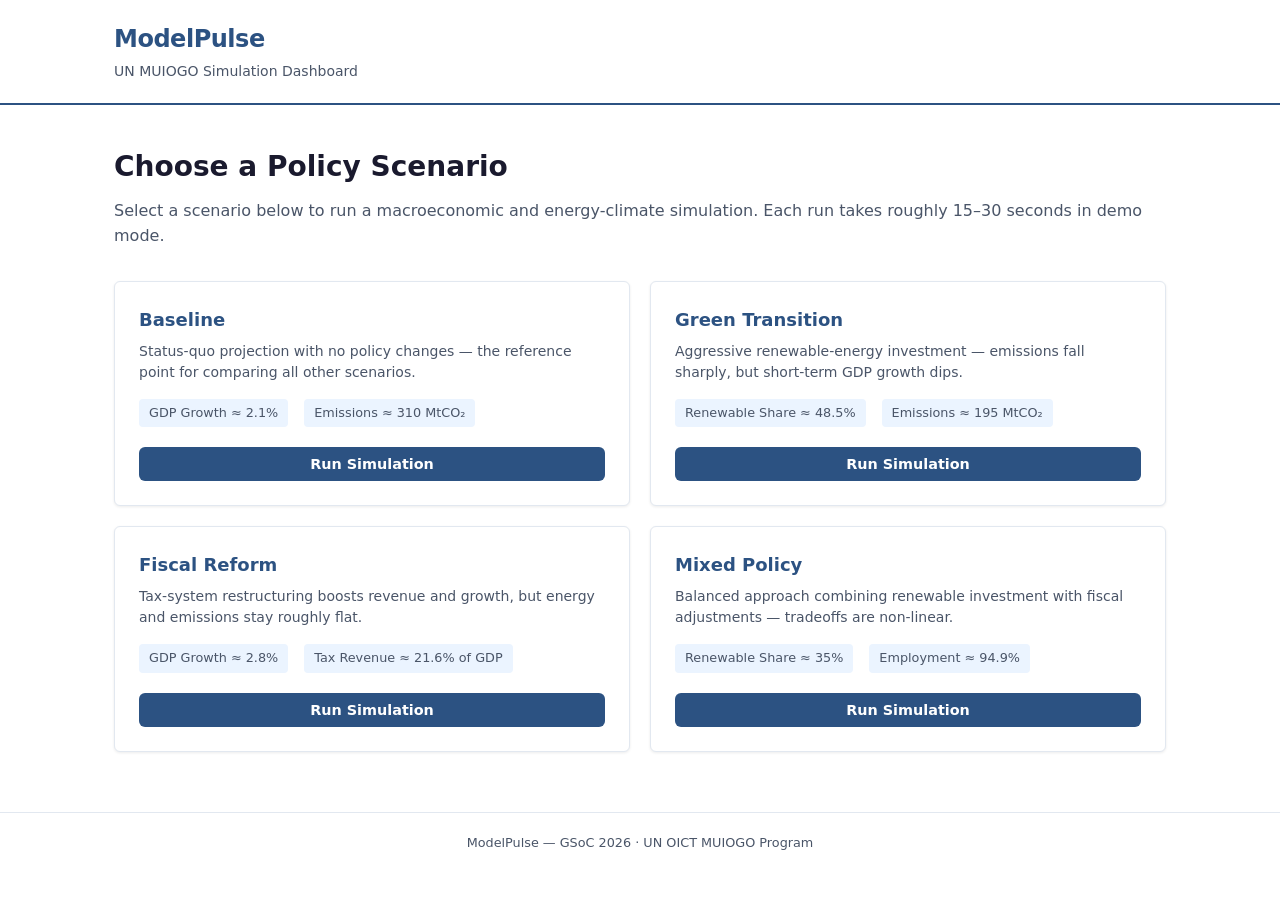
<file: templates/index.html>
<!DOCTYPE html>
<html lang="en">
<head>
    <meta charset="UTF-8">
    <meta name="viewport" content="width=device-width, initial-scale=1.0">
    <meta name="description" content="ModelPulse — Run macroeconomic and energy-climate policy simulations powered by the UN MUIOGO framework.">
    <title>ModelPulse — Scenario Selector</title>
    <link rel="stylesheet" href="/static/style.css">
</head>
<body>
    <header class="site-header">
        <div class="container">
            <h1>ModelPulse</h1>
            <p class="subtitle">UN MUIOGO Simulation Dashboard</p>
        </div>
    </header>

    <main class="container">
        <h2 class="page-title">Choose a Policy Scenario</h2>
        <p class="page-description">
            Select a scenario below to run a macroeconomic and energy-climate simulation.
            Each run takes roughly 15–30 seconds in demo mode.
        </p>

        <!-- ── Scenario card grid ────────────────────────────────────────── -->
        <!--
            WHY 4 CARDS (not a dropdown):
            Policy analysts compare scenarios visually — they need to see all
            options at once with descriptions and key indicators, not a
            collapsed dropdown that hides information.  Cards also provide a
            natural click target for "Run Simulation".
        -->
        <div class="scenario-grid">

            <!-- Baseline -->
            <div class="scenario-card" id="card-baseline">
                <h3>Baseline</h3>
                <p class="card-description">
                    Status-quo projection with no policy changes — the reference point for comparing all other scenarios.
                </p>
                <div class="indicators">
                    <span class="indicator">GDP Growth ≈ 2.1%</span>
                    <span class="indicator">Emissions ≈ 310 MtCO₂</span>
                </div>
                <button class="btn" onclick="runScenario('baseline', this)" id="btn-baseline">
                    Run Simulation
                </button>
            </div>

            <!-- Green Transition -->
            <div class="scenario-card" id="card-green_transition">
                <h3>Green Transition</h3>
                <p class="card-description">
                    Aggressive renewable-energy investment — emissions fall sharply, but short-term GDP growth dips.
                </p>
                <div class="indicators">
                    <span class="indicator">Renewable Share ≈ 48.5%</span>
                    <span class="indicator">Emissions ≈ 195 MtCO₂</span>
                </div>
                <button class="btn" onclick="runScenario('green_transition', this)" id="btn-green_transition">
                    Run Simulation
                </button>
            </div>

            <!-- Fiscal Reform -->
            <div class="scenario-card" id="card-fiscal_reform">
                <h3>Fiscal Reform</h3>
                <p class="card-description">
                    Tax-system restructuring boosts revenue and growth, but energy and emissions stay roughly flat.
                </p>
                <div class="indicators">
                    <span class="indicator">GDP Growth ≈ 2.8%</span>
                    <span class="indicator">Tax Revenue ≈ 21.6% of GDP</span>
                </div>
                <button class="btn" onclick="runScenario('fiscal_reform', this)" id="btn-fiscal_reform">
                    Run Simulation
                </button>
            </div>

            <!-- Mixed Policy -->
            <div class="scenario-card" id="card-mixed_policy">
                <h3>Mixed Policy</h3>
                <p class="card-description">
                    Balanced approach combining renewable investment with fiscal adjustments — tradeoffs are non-linear.
                </p>
                <div class="indicators">
                    <span class="indicator">Renewable Share ≈ 35%</span>
                    <span class="indicator">Employment ≈ 94.9%</span>
                </div>
                <button class="btn" onclick="runScenario('mixed_policy', this)" id="btn-mixed_policy">
                    Run Simulation
                </button>
            </div>

        </div>
    </main>

    <footer class="site-footer">
        <div class="container">
            ModelPulse — GSoC 2026 · UN OICT MUIOGO Program
        </div>
    </footer>

    <script>
    /**
     * runScenario — POST the selected scenario to /api/run and redirect on 202.
     *
     * WHY VANILLA fetch() (not axios, not jQuery.ajax):
     * fetch() is built into every modern browser — zero dependencies.  For a
     * single POST request, adding a library would be overhead.  The pattern
     * here (check response.ok, parse JSON, redirect) is idiomatic fetch usage
     * that any interviewer would recognise.
     */
    function runScenario(scenario, buttonEl) {
        // ── Show loading state on the clicked button ──
        // WHY DISABLE ALL BUTTONS (not just the clicked one):
        // If the user rapidly clicks two different scenarios, we'd get two
        // concurrent runs.  Disabling all buttons prevents double-submission.
        var allButtons = document.querySelectorAll('.scenario-card .btn');
        allButtons.forEach(function(btn) { btn.disabled = true; });

        // Replace button text with spinner + "Starting…"
        var originalText = buttonEl.textContent;
        buttonEl.innerHTML = '<span class="spinner"></span> Starting…';

        fetch('/api/run', {
            method: 'POST',
            headers: { 'Content-Type': 'application/json' },
            body: JSON.stringify({ scenario: scenario })
        })
        .then(function(response) {
            if (!response.ok) {
                // WHY THROW ON NON-OK:
                // fetch() doesn't reject on HTTP errors (4xx, 5xx) — it only
                // rejects on network failures.  We need to manually check
                // response.ok to catch validation errors (400) or server
                // errors (500).  Throwing sends control to the .catch() block.
                throw new Error('Server responded with status ' + response.status);
            }
            return response.json();
        })
        .then(function(data) {
            // WHY CHECK FOR task_id (defensive):
            // If the API contract changes or the server returns an unexpected
            // shape, we want a clear error, not a silent redirect to
            // "/running/undefined".
            if (!data.task_id) {
                throw new Error('Response missing task_id');
            }
            // Redirect to the live-progress page
            window.location.href = '/running/' + data.task_id;
        })
        .catch(function(err) {
            // ── Restore button state so the user can retry ──
            alert('Failed to start simulation: ' + err.message);
            buttonEl.textContent = originalText;
            allButtons.forEach(function(btn) { btn.disabled = false; });
        });
    }
    </script>
</body>
</html>
</file>
<file: static/style.css>
/*
 * style.css — Design system for ModelPulse.
 *
 * WHY PLAIN CSS (not Tailwind, not Bootstrap):
 * Government/UN applications must be accessible, maintainable, and auditable.
 * External CSS frameworks add CDN dependencies and utility-class bloat that
 * make it harder for non-frontend UN staff to review or modify styles.  Plain
 * CSS with CSS custom properties gives us the same design-token benefits as
 * a framework, with zero dependencies and full transparency.
 *
 * WHY THESE COLORS:
 * The palette follows government digital-service guidelines (US Web Design
 * System, UK GOV.UK):
 *   - White background for readability and accessibility (WCAG AA contrast)
 *   - Dark text (#1a1a2e) instead of pure black — easier on the eyes
 *   - Muted blue accent (#2c5282) — professional, universally trusted
 *   - No bright/playful colours — this is a policy tool, not a consumer app
 */

/* ── Design tokens ───────────────────────────────────────────────────────── */
:root {
    --color-bg: #ffffff;
    --color-text: #1a1a2e;
    --color-text-muted: #4a5568;
    --color-accent: #2c5282;
    --color-accent-light: #ebf4ff;
    --color-accent-hover: #1a3a5c;
    --color-border: #e2e8f0;
    --color-success: #276749;
    --color-success-bg: #f0fff4;
    --color-error: #c53030;
    --color-error-bg: #fff5f5;
    --color-log-bg: #1a1a2e;
    --color-log-text: #e2e8f0;
    --font-body: 'Segoe UI', system-ui, -apple-system, sans-serif;
    --font-mono: 'Cascadia Code', 'Fira Code', 'Consolas', monospace;
    --radius: 6px;
    --shadow: 0 1px 3px rgba(0, 0, 0, 0.08);
    --shadow-hover: 0 4px 12px rgba(0, 0, 0, 0.12);
    --max-width: 1100px;
}

/* ── Reset & base ────────────────────────────────────────────────────────── */
*,
*::before,
*::after {
    box-sizing: border-box;
    margin: 0;
    padding: 0;
}

html {
    font-size: 16px;
    -webkit-font-smoothing: antialiased;
}

body {
    font-family: var(--font-body);
    color: var(--color-text);
    background-color: var(--color-bg);
    line-height: 1.6;
    min-height: 100vh;
}

/* ── Layout ──────────────────────────────────────────────────────────────── */
.container {
    max-width: var(--max-width);
    margin: 0 auto;
    padding: 0 24px;
}

/* ── Header ──────────────────────────────────────────────────────────────── */
.site-header {
    border-bottom: 2px solid var(--color-accent);
    padding: 20px 0;
    margin-bottom: 40px;
}

.site-header h1 {
    font-size: 1.5rem;
    font-weight: 700;
    color: var(--color-accent);
    letter-spacing: -0.02em;
}

.site-header .subtitle {
    font-size: 0.875rem;
    color: var(--color-text-muted);
    margin-top: 2px;
}

/* ── Page titles ─────────────────────────────────────────────────────────── */
.page-title {
    font-size: 1.75rem;
    font-weight: 700;
    color: var(--color-text);
    margin-bottom: 8px;
}

.page-description {
    color: var(--color-text-muted);
    font-size: 1rem;
    margin-bottom: 32px;
}

/* ── Scenario cards ──────────────────────────────────────────────────────── */
.scenario-grid {
    display: grid;
    grid-template-columns: repeat(2, 1fr);
    gap: 20px;
    margin-bottom: 40px;
}

.scenario-card {
    border: 1px solid var(--color-border);
    border-radius: var(--radius);
    padding: 24px;
    background: var(--color-bg);
    box-shadow: var(--shadow);
    display: flex;
    flex-direction: column;
    cursor: default;
}

.scenario-card:hover {
    box-shadow: var(--shadow-hover);
    border-color: var(--color-accent);
}

.scenario-card h3 {
    font-size: 1.125rem;
    font-weight: 600;
    color: var(--color-accent);
    margin-bottom: 6px;
}

.scenario-card .card-description {
    font-size: 0.875rem;
    color: var(--color-text-muted);
    margin-bottom: 16px;
    line-height: 1.5;
}

.scenario-card .indicators {
    display: flex;
    gap: 16px;
    margin-bottom: 20px;
    flex-wrap: wrap;
}

.indicator {
    font-size: 0.8rem;
    color: var(--color-text-muted);
    background: var(--color-accent-light);
    padding: 4px 10px;
    border-radius: 4px;
    white-space: nowrap;
}

.scenario-card .btn {
    margin-top: auto;
}

/* ── Buttons ─────────────────────────────────────────────────────────────── */
.btn {
    display: inline-flex;
    align-items: center;
    justify-content: center;
    gap: 8px;
    padding: 10px 20px;
    font-size: 0.9rem;
    font-weight: 600;
    font-family: var(--font-body);
    color: #ffffff;
    background-color: var(--color-accent);
    border: none;
    border-radius: var(--radius);
    cursor: pointer;
    text-decoration: none;
    line-height: 1;
}

.btn:hover {
    background-color: var(--color-accent-hover);
}

.btn:disabled {
    opacity: 0.6;
    cursor: not-allowed;
}

.btn--secondary {
    background-color: transparent;
    color: var(--color-accent);
    border: 1px solid var(--color-accent);
}

.btn--secondary:hover {
    background-color: var(--color-accent-light);
}

/* Loading spinner inside button */
.btn .spinner {
    width: 14px;
    height: 14px;
    border: 2px solid rgba(255, 255, 255, 0.3);
    border-top-color: #ffffff;
    border-radius: 50%;
    animation: spin 0.6s linear infinite;
}

@keyframes spin {
    to { transform: rotate(360deg); }
}

/* ── Status badges ───────────────────────────────────────────────────────── */
.status-badge {
    display: inline-block;
    padding: 4px 12px;
    font-size: 0.8rem;
    font-weight: 600;
    border-radius: 4px;
    text-transform: uppercase;
    letter-spacing: 0.04em;
}

.status-badge--running {
    background: var(--color-accent-light);
    color: var(--color-accent);
}

.status-badge--completed {
    background: var(--color-success-bg);
    color: var(--color-success);
}

.status-badge--error {
    background: var(--color-error-bg);
    color: var(--color-error);
}

.status-badge--queued {
    background: #fefcbf;
    color: #744210;
}

/* ── Progress panel ──────────────────────────────────────────────────────── */
.progress-panel {
    border: 1px solid var(--color-border);
    border-radius: var(--radius);
    padding: 24px;
    margin-bottom: 24px;
    background: var(--color-bg);
    box-shadow: var(--shadow);
}

.progress-panel h2 {
    font-size: 1.125rem;
    font-weight: 600;
    margin-bottom: 16px;
    color: var(--color-text);
}

.metrics-grid {
    display: grid;
    grid-template-columns: repeat(auto-fit, minmax(180px, 1fr));
    gap: 16px;
}

.metric {
    padding: 12px 16px;
    background: var(--color-accent-light);
    border-radius: var(--radius);
}

.metric-label {
    font-size: 0.75rem;
    font-weight: 600;
    color: var(--color-text-muted);
    text-transform: uppercase;
    letter-spacing: 0.04em;
    margin-bottom: 4px;
    display: flex;
    align-items: center;
    gap: 6px;
}

.metric-value {
    font-size: 1.25rem;
    font-weight: 700;
    color: var(--color-accent);
}

/* ── Tooltip ─────────────────────────────────────────────────────────────── */
/*
 * WHY A CSS-ONLY TOOLTIP (not a JS library):
 * Tooltips are purely presentational.  A CSS-only approach avoids adding a
 * JS dependency for a single element, keeps the DOM simple, and works even
 * if JS fails to load — which matters for government accessibility audits.
 */
.tooltip-trigger {
    position: relative;
    cursor: help;
    border-bottom: 1px dashed var(--color-text-muted);
}

.tooltip-trigger::after {
    content: attr(data-tooltip);
    position: absolute;
    bottom: calc(100% + 8px);
    left: 50%;
    transform: translateX(-50%);
    background: var(--color-log-bg);
    color: var(--color-log-text);
    padding: 8px 12px;
    border-radius: var(--radius);
    font-size: 0.75rem;
    font-weight: 400;
    line-height: 1.4;
    white-space: normal;
    width: max-content;
    max-width: 260px;
    opacity: 0;
    pointer-events: none;
    z-index: 10;
    box-shadow: 0 4px 12px rgba(0, 0, 0, 0.2);
}

.tooltip-trigger:hover::after,
.tooltip-trigger:focus::after {
    opacity: 1;
}

/* ── Log panel ───────────────────────────────────────────────────────────── */
/*
 * WHY DARK BACKGROUND FOR LOGS:
 * Log panels traditionally use a dark/terminal theme to visually separate
 * machine-generated output from human-readable content.  This convention
 * helps policymakers immediately recognise "this is system output" vs
 * "this is something I should read carefully".
 */
.log-panel {
    background: var(--color-log-bg);
    color: var(--color-log-text);
    border-radius: var(--radius);
    padding: 20px;
    margin-bottom: 24px;
    max-height: 300px;
    overflow-y: auto;
    font-family: var(--font-mono);
    font-size: 0.8rem;
    line-height: 1.7;
}

.log-panel .log-entry {
    padding: 2px 0;
    border-bottom: 1px solid rgba(255, 255, 255, 0.05);
}

.log-panel .log-entry:last-child {
    border-bottom: none;
}

/* ── Chart containers ────────────────────────────────────────────────────── */
.chart-container {
    border: 1px solid var(--color-border);
    border-radius: var(--radius);
    padding: 20px;
    margin-bottom: 24px;
    background: var(--color-bg);
    box-shadow: var(--shadow);
}

.chart-container h3 {
    font-size: 1rem;
    font-weight: 600;
    color: var(--color-text);
    margin-bottom: 12px;
}

/* ── Results page ────────────────────────────────────────────────────────── */
.results-header {
    display: flex;
    align-items: center;
    justify-content: space-between;
    flex-wrap: wrap;
    gap: 16px;
    margin-bottom: 32px;
}

.results-meta {
    font-size: 0.875rem;
    color: var(--color-text-muted);
    margin-bottom: 24px;
}

.results-meta span {
    margin-right: 24px;
}

.charts-grid {
    display: grid;
    grid-template-columns: 1fr;
    gap: 24px;
}

/* ── Error state ─────────────────────────────────────────────────────────── */
.error-banner {
    background: var(--color-error-bg);
    border: 1px solid var(--color-error);
    border-radius: var(--radius);
    padding: 16px 20px;
    margin-bottom: 24px;
    color: var(--color-error);
    font-weight: 600;
}

/* ── Footer ──────────────────────────────────────────────────────────────── */
.site-footer {
    margin-top: 60px;
    padding: 20px 0;
    border-top: 1px solid var(--color-border);
    text-align: center;
    font-size: 0.8rem;
    color: var(--color-text-muted);
}

/* ── Responsive ──────────────────────────────────────────────────────────── */
/*
 * WHY ONLY TWO BREAKPOINTS (not a full responsive framework):
 * ModelPulse targets desktop and tablet users — analysts at their desks.
 * Mobile optimisation would add CSS complexity for a use case that doesn't
 * exist (nobody runs 15-minute economic models from their phone).  Two
 * breakpoints cover the real usage: ≥768px (side-by-side cards) and
 * <768px (stacked for tablets in portrait).
 */
@media (max-width: 768px) {
    .scenario-grid {
        grid-template-columns: 1fr;
    }

    .metrics-grid {
        grid-template-columns: 1fr 1fr;
    }

    .results-header {
        flex-direction: column;
        align-items: flex-start;
    }
}

@media (max-width: 480px) {
    .container {
        padding: 0 16px;
    }

    .metrics-grid {
        grid-template-columns: 1fr;
    }
}
</file>
